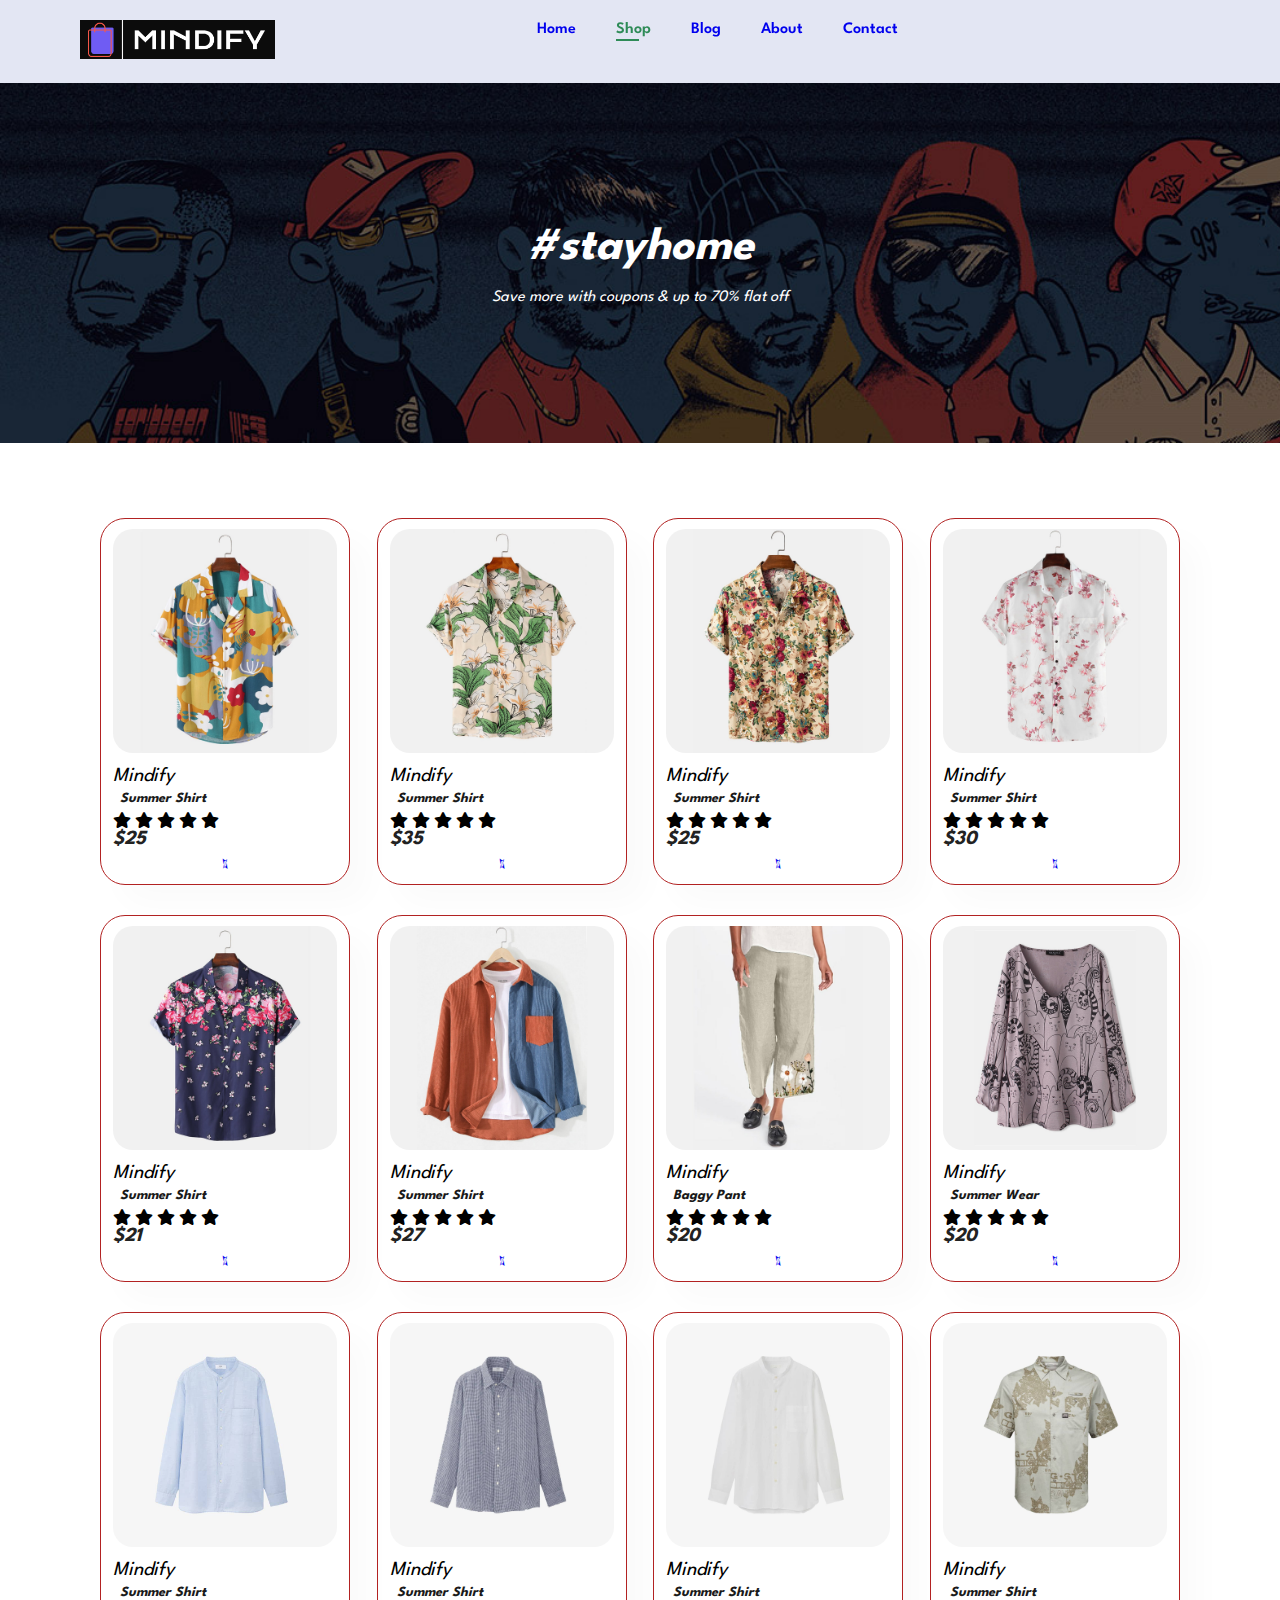
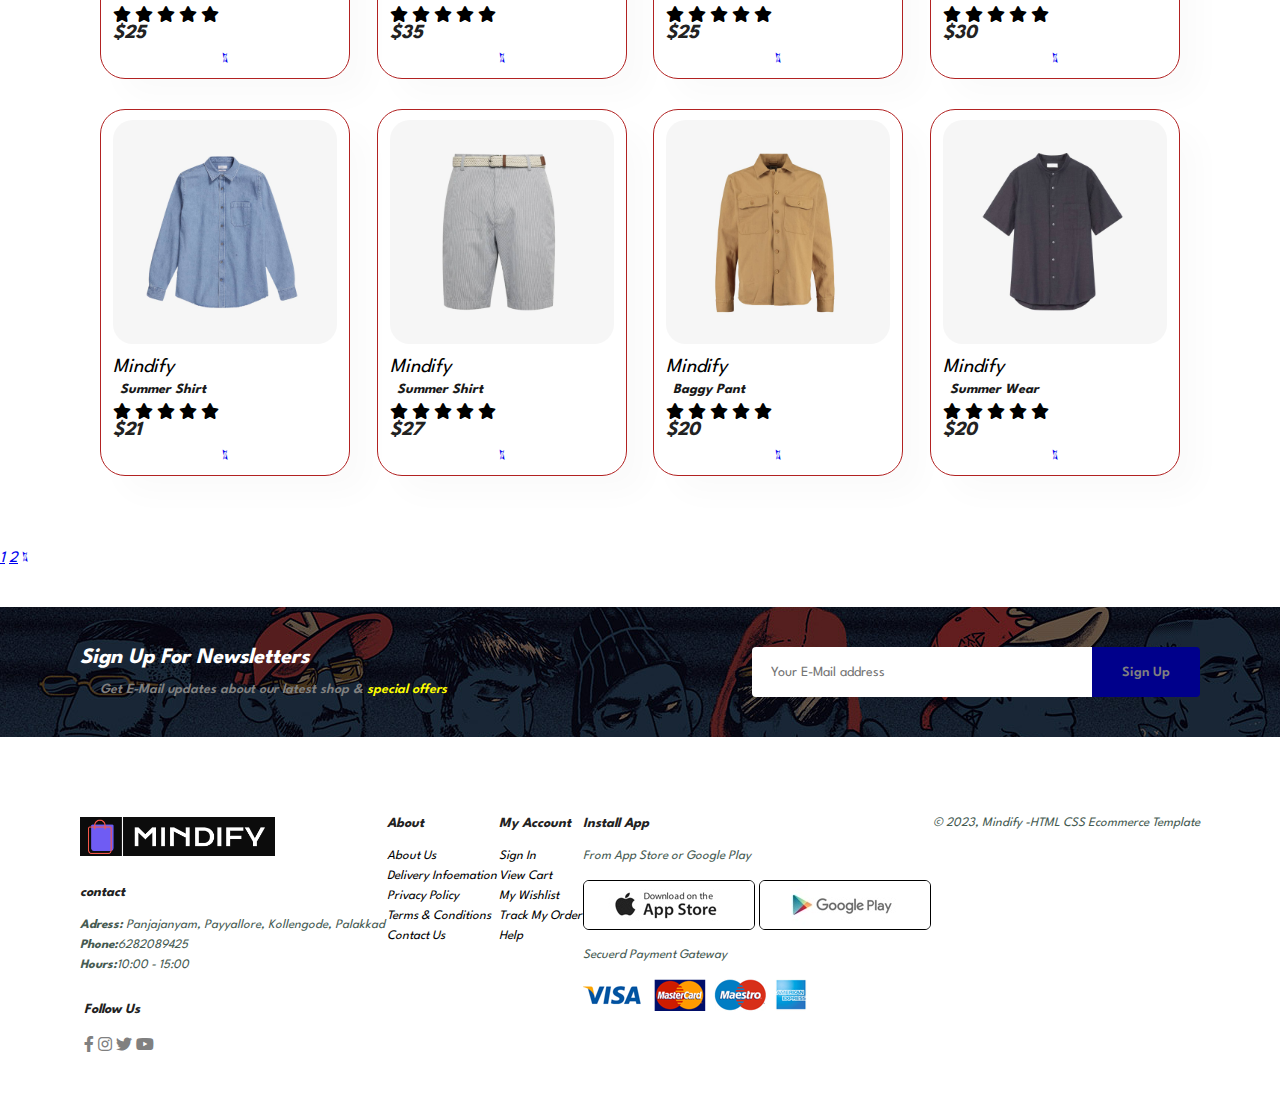
<file: shop.html>
<!DOCTYPE html>
<html lang="en"

<head>
    <meta charset="utf-8">
    <meta http-equiv="X-UA-Compatible">
    <meta name="viewport" content="width-device-width, intial-scale=1.0">
    <title>Mindy devil</title>
    <link rel="stylesheet"
    href="https://pro.fontawesome.com/releases/v5.10.0/css/all.css"/>

    <link rel="stylesheet" href="style.css">
</head>

<body>
    <section id="header">
        <a href="#"><img src="img/logo1.png" class="logo" alt=""</a>

        <div>
            <ul id="navbar">
                <li><a  href="index.html">Home</a></li>
                <li><a class="active" href="shop.html">Shop</a></li>
                <li><a href="blog.html">Blog</a></li>
                <li><a href="about.html">About</a></li>
                <li><a href="contact.html">Contact</a></li>
                <li><a href="cart.html"><i class="fa-solid fa-cart-shopping"</i></a>
                </li>
            </ul>
        </div>
    </section>

    <section id="page-header">
        
        <h2>#stayhome</h2>
        
        <p>Save more with coupons & up to 70% flat off</p>
        
    </section>
    
    <section id="product1" class="section-p1">
        
        <div class="pro-container">
            <div class="pro" onclick="window.location.href='sproduct.html'">
                <img src="img/products/f1.jpg">
                <div class="des">
                   <span>Mindify</span>
                   <h5>Summer Shirt</h5>
                   <div class="star">
                       <i class="fas fa-star"></i>
                       <i class="fas fa-star"></i>
                       <i class="fas fa-star"></i>
                       <i class="fas fa-star"></i>
                       <i class="fas fa-star"></i>
                   </div> 
                   <h4>$25</h4>
                </div>
                <a href="#"><i class="fal fa-shopping-cart"></i></a>
            </div>
            <div class="pro">
                <img src="img/products/f2.jpg">
                <div class="des">
                   <span>Mindify</span>
                   <h5>Summer Shirt</h5>
                   <div class="star">
                       <i class="fas fa-star"></i>
                       <i class="fas fa-star"></i>
                       <i class="fas fa-star"></i>
                       <i class="fas fa-star"></i>
                       <i class="fas fa-star"></i>
                   </div> 
                   <h4>$35</h4>
                </div>
                <a href="#"><i class="fal fa-shopping-cart"></i></a>
            </div>
            <div class="pro">
                <img src="img/products/f3.jpg">
                <div class="des">
                   <span>Mindify</span>
                   <h5>Summer Shirt</h5>
                   <div class="star">
                       <i class="fas fa-star"></i>
                       <i class="fas fa-star"></i>
                       <i class="fas fa-star"></i>
                       <i class="fas fa-star"></i>
                       <i class="fas fa-star"></i>
                   </div> 
                   <h4>$25</h4>
                </div>
                <a href="#"><i class="fal fa-shopping-cart"></i></a>
            </div>
            <div class="pro">
                <img src="img/products/f4.jpg">
                <div class="des">
                   <span>Mindify</span>
                   <h5>Summer Shirt</h5>
                   <div class="star">
                       <i class="fas fa-star"></i>
                       <i class="fas fa-star"></i>
                       <i class="fas fa-star"></i>
                       <i class="fas fa-star"></i>
                       <i class="fas fa-star"></i>
                   </div> 
                   <h4>$30</h4>
                </div>
                <a href="#"><i class="fal fa-shopping-cart"></i></a>
            </div>
            <div class="pro">
                <img src="img/products/f5.jpg">
                <div class="des">
                   <span>Mindify</span>
                   <h5>Summer Shirt</h5>
                   <div class="star">
                       <i class="fas fa-star"></i>
                       <i class="fas fa-star"></i>
                       <i class="fas fa-star"></i>
                       <i class="fas fa-star"></i>
                       <i class="fas fa-star"></i>
                   </div> 
                   <h4>$21</h4>
                </div>
                <a href="#"><i class="fal fa-shopping-cart"></i></a>
            </div>
            <div class="pro">
                <img src="img/products/f6.jpg">
                <div class="des">
                   <span>Mindify</span>
                   <h5>Summer Shirt</h5>
                   <div class="star">
                       <i class="fas fa-star"></i>
                       <i class="fas fa-star"></i>
                       <i class="fas fa-star"></i>
                       <i class="fas fa-star"></i>
                       <i class="fas fa-star"></i>
                   </div> 
                   <h4>$27</h4>
                </div>
                <a href="#"><i class="fal fa-shopping-cart"></i></a>
            </div>
            <div class="pro">
                <img src="img/products/f7.jpg">
                <div class="des">
                   <span>Mindify</span>
                   <h5>Baggy Pant</h5>
                   <div class="star">
                       <i class="fas fa-star"></i>
                       <i class="fas fa-star"></i>
                       <i class="fas fa-star"></i>
                       <i class="fas fa-star"></i>
                       <i class="fas fa-star"></i>
                   </div> 
                   <h4>$20</h4>
                </div>
                <a href="#"><i class="fal fa-shopping-cart"></i></a>
            </div>
            <div class="pro">
                <img src="img/products/f8.jpg">
                <div class="des">
                   <span>Mindify</span>
                   <h5>Summer Wear</h5>
                   <div class="star">
                       <i class="fas fa-star"></i>
                       <i class="fas fa-star"></i>
                       <i class="fas fa-star"></i>
                       <i class="fas fa-star"></i>
                       <i class="fas fa-star"></i>
                   </div> 
                   <h4>$20</h4>
                </div>
                <a href="#"><i class="fal fa-shopping-cart"></i></a>
            </div>
     
            <div class="pro">
                <img src="img/products/n1.jpg">
                <div class="des">
                   <span>Mindify</span>
                   <h5>Summer Shirt</h5>
                   <div class="star">
                       <i class="fas fa-star"></i>
                       <i class="fas fa-star"></i>
                       <i class="fas fa-star"></i>
                       <i class="fas fa-star"></i>
                       <i class="fas fa-star"></i>
                   </div> 
                   <h4>$25</h4>
                </div>
                <a href="#"><i class="fal fa-shopping-cart"></i></a>
            </div>
            <div class="pro">
                <img src="img/products/n2.jpg">
                <div class="des">
                   <span>Mindify</span>
                   <h5>Summer Shirt</h5>
                   <div class="star">
                       <i class="fas fa-star"></i>
                       <i class="fas fa-star"></i>
                       <i class="fas fa-star"></i>
                       <i class="fas fa-star"></i>
                       <i class="fas fa-star"></i>
                   </div> 
                   <h4>$35</h4>
                </div>
                <a href="#"><i class="fal fa-shopping-cart"></i></a>
            </div>
            <div class="pro">
                <img src="img/products/n3.jpg">
                <div class="des">
                   <span>Mindify</span>
                   <h5>Summer Shirt</h5>
                   <div class="star">
                       <i class="fas fa-star"></i>
                       <i class="fas fa-star"></i>
                       <i class="fas fa-star"></i>
                       <i class="fas fa-star"></i>
                       <i class="fas fa-star"></i>
                   </div> 
                   <h4>$25</h4>
                </div>
                <a href="#"><i class="fal fa-shopping-cart"></i></a>
            </div>
            <div class="pro">
                <img src="img/products/n4.jpg">
                <div class="des">
                   <span>Mindify</span>
                   <h5>Summer Shirt</h5>
                   <div class="star">
                       <i class="fas fa-star"></i>
                       <i class="fas fa-star"></i>
                       <i class="fas fa-star"></i>
                       <i class="fas fa-star"></i>
                       <i class="fas fa-star"></i>
                   </div> 
                   <h4>$30</h4>
                </div>
                <a href="#"><i class="fal fa-shopping-cart"></i></a>
            </div>
            <div class="pro">
                <img src="img/products/n5.jpg">
                <div class="des">
                   <span>Mindify</span>
                   <h5>Summer Shirt</h5>
                   <div class="star">
                       <i class="fas fa-star"></i>
                       <i class="fas fa-star"></i>
                       <i class="fas fa-star"></i>
                       <i class="fas fa-star"></i>
                       <i class="fas fa-star"></i>
                   </div> 
                   <h4>$21</h4>
                </div>
                <a href="#"><i class="fal fa-shopping-cart"></i></a>
            </div>
            <div class="pro">
                <img src="img/products/n6.jpg">
                <div class="des">
                   <span>Mindify</span>
                   <h5>Summer Shirt</h5>
                   <div class="star">
                       <i class="fas fa-star"></i>
                       <i class="fas fa-star"></i>
                       <i class="fas fa-star"></i>
                       <i class="fas fa-star"></i>
                       <i class="fas fa-star"></i>
                   </div> 
                   <h4>$27</h4>
                </div>
                <a href="#"><i class="fal fa-shopping-cart"></i></a>
            </div>
            <div class="pro">
                <img src="img/products/n7.jpg">
                <div class="des">
                   <span>Mindify</span>
                   <h5>Baggy Pant</h5>
                   <div class="star">
                       <i class="fas fa-star"></i>
                       <i class="fas fa-star"></i>
                       <i class="fas fa-star"></i>
                       <i class="fas fa-star"></i>
                       <i class="fas fa-star"></i>
                   </div> 
                   <h4>$20</h4>
                </div>
                <a href="#"><i class="fal fa-shopping-cart"></i></a>
            </div>
            <div class="pro">
                <img src="img/products/n8.jpg">
                <div class="des">
                   <span>Mindify</span>
                   <h5>Summer Wear</h5>
                   <div class="star">
                       <i class="fas fa-star"></i>
                       <i class="fas fa-star"></i>
                       <i class="fas fa-star"></i>
                       <i class="fas fa-star"></i>
                       <i class="fas fa-star"></i>
                   </div> 
                   <h4>$20</h4>
                </div>
                <a href="#"><i class="fal fa-shopping-cart"></i></a>
            </div>
        </div>
    </section>
    
    <section id="pagination class="section-p1">
    <a href="#">1</a>
    <a href="#">2</a>
    <a href="#"><i class="fal fa-long-arrow-alt-right"></i></a>
    </section>
    
    <section id="Newsletter" class="section-p1 section-m1">
        <div class="newstext">
            <h4>Sign Up For Newsletters</h4>
            <p>Get E-Mail updates about our latest shop &  <span>special offers</span></p>
        </div>
        <div class="Form">
            <input type="Text" placeholder="Your E-Mail address">
            <button class="normal">Sign Up</button>
        </div>
    </section>
    
    <footer class="section-p1">
        <div class="col">
            <img class="logo" src="img/logo1.png">
            <h4>contact</h4>
            <p><strong>Adress:</strong> Panjajanyam, Payyallore, Kollengode, Palakkad</p>
            <p><strong>Phone:</strong>6282089425</p>
            <p><strong>Hours:</strong>10:00 - 15:00</p>
            <div class="follow">
                <h4>Follow Us</h4>
                <div class="icon">
                    <i class="fab fa-facebook-f"></i>
                    <i class="fab fa-instagram"></i>
                    <i class="fab fa-twitter"></i>
                    <i class="fab fa-youtube"></i>
                    <i class="fab fa-pintrest-p"></i>
                </div>
            </div>
        </div>
    
        <div class="col">
            <h4>About</h4>
            <a href="#">About Us</a>
            <a href="#">Delivery Infoemation</a>
            <a href="#">Privacy Policy</a>
            <a href="#">Terms & Conditions</a>
            <a href="#">Contact Us</a>
        </div>
    
        <div class="col">
            <h4>My Account</h4>
            <a href="#">Sign In</a>
            <a href="#">View Cart</a>
            <a href="#">My Wishlist</a>
            <a href="#">Track My Order</a>
            <a href="#">Help</a>
        </div>
    
        <div class="col install">
            <h4>Install App</h4>
            <p>From App Store or Google Play</p>
            <div class="row">
                <img src="img/pay/app.jpg">
                <img src="img/pay/play.jpg">
            </div>
            <p>Secuerd Payment Gateway</p>
            <img src="img/pay/pay.png">
        </div>
    
        <div class="copy right">
            <p>© 2023, Mindify -HTML CSS Ecommerce Template</p>
        </div>
    </footer>
    
        <script src="script.js"></script>
    </body>
    
    </html>
</file>
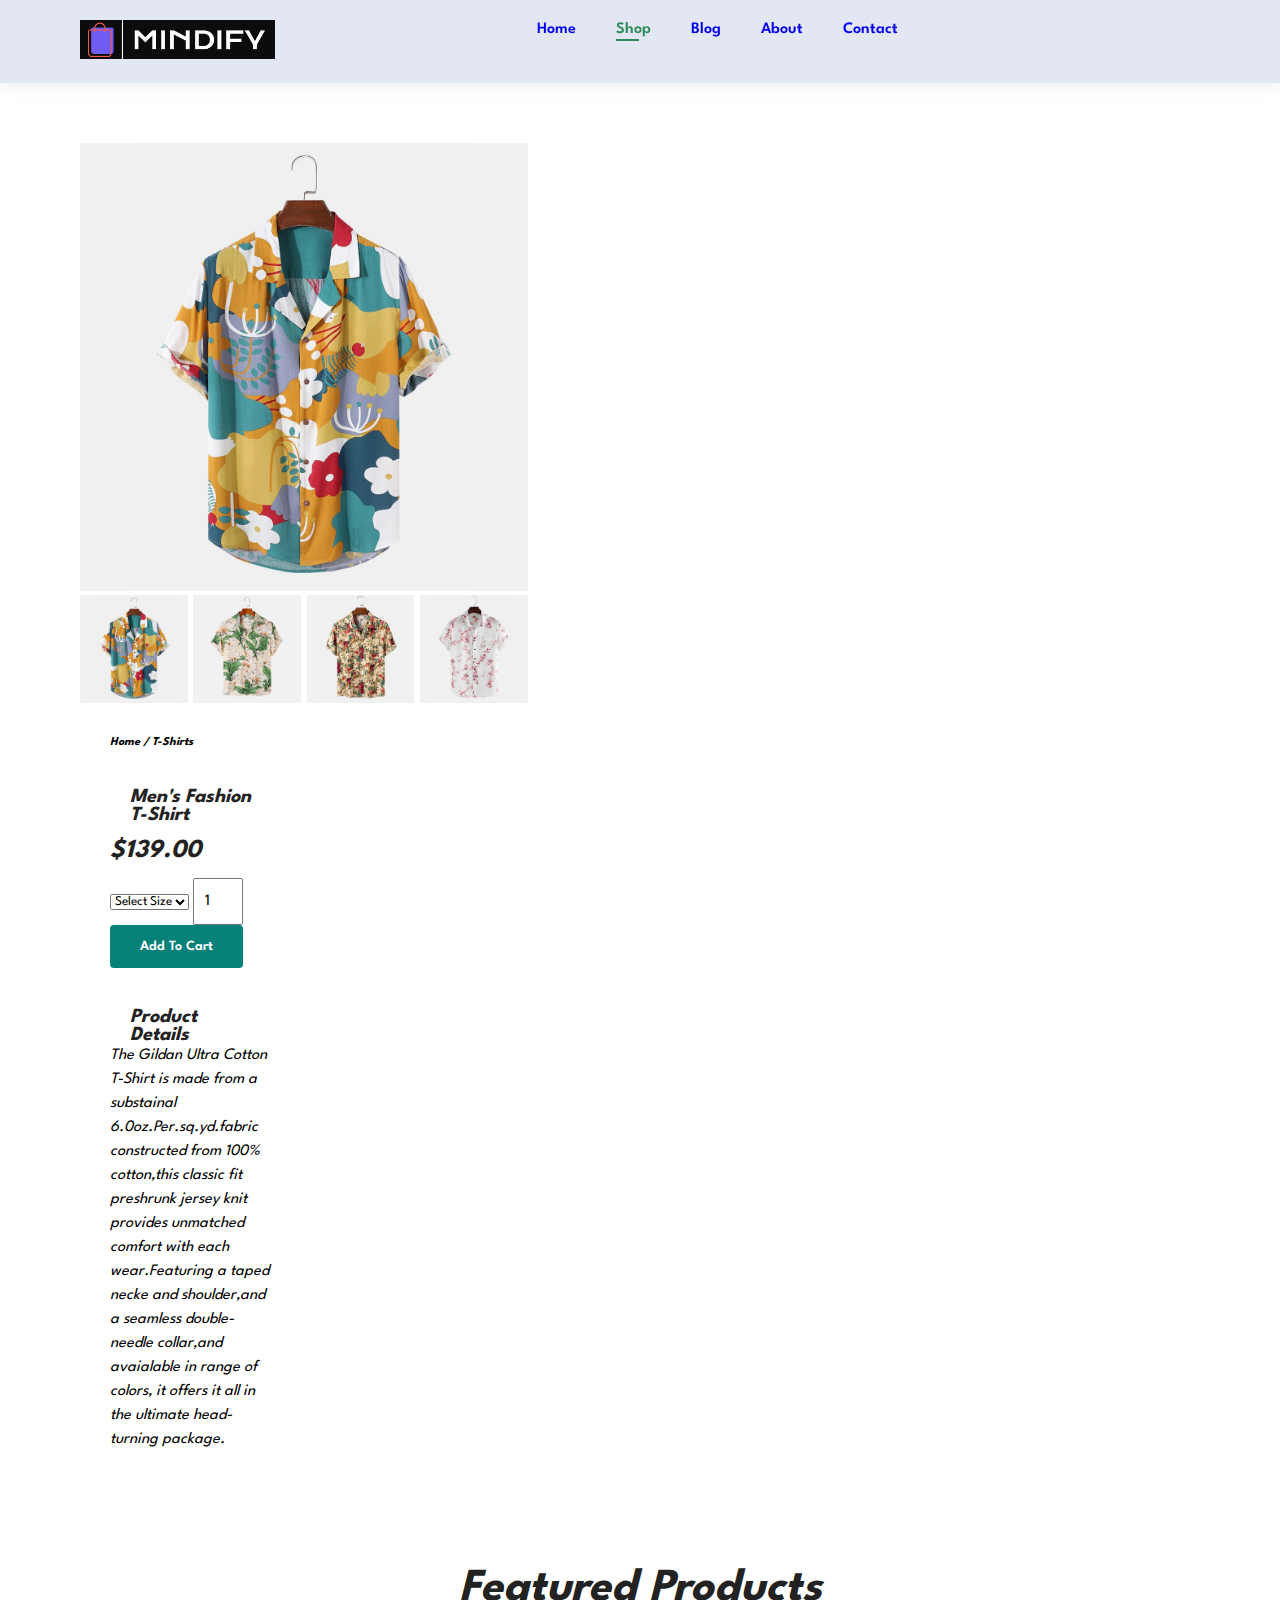
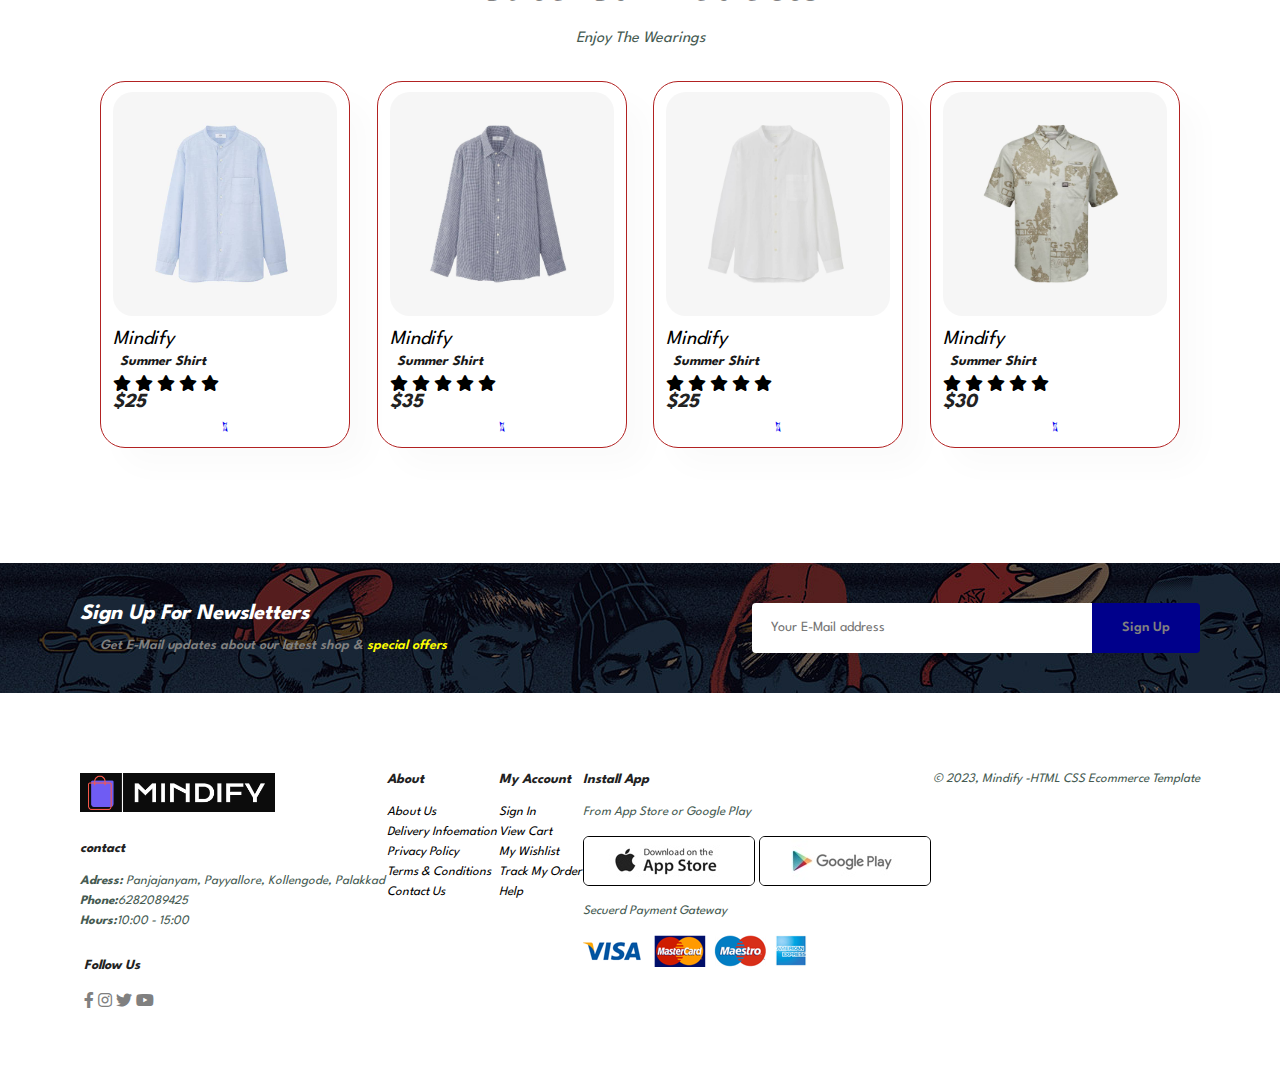
<file: sproduct.html>
<!DOCTYPE html>
<html lang="en"

<head>
    <meta charset="utf-8">
    <meta http-equiv="X-UA-Compatible">
    <meta name="viewport" content="width-device-width, intial-scale=1.0">
    <title>Mindy devil</title>
    <link rel="stylesheet"
    href="https://pro.fontawesome.com/releases/v5.10.0/css/all.css"/>

    <link rel="stylesheet" href="style.css">
</head>

<body>
    <section id="header">
        <a href="#"><img src="img/logo1.png" class="logo" alt=""</a>

        <div>
            <ul id="navbar">
                <li><a  href="index.html">Home</a></li>
                <li><a class="active" href="shop.html">Shop</a></li>
                <li><a href="blog.html">Blog</a></li>
                <li><a href="about.html">About</a></li>
                <li><a href="contact.html">Contact</a></li>
                <li><a href="cart.html"><i class="fa-solid fa-cart-shopping"</i></a>
                </li>
            </ul>
        </div>
    </section>

    <section id="prodetails" class="section-p1">
        <div class="single-pro-image">
            <img src="img/products/f1.jpg" width="100%" id="MainImg" alt="">
            <div class="small-img-group">
                <div class="small-img-col">
                    <img src="img/products/f1.jpg" width="100%" class="small-img" alt="">
                </div>
                <div class="small-img-col">
                    <img src="img/products/f2.jpg" width="100%" class="small-img" alt="">
                </div>
                <div class="small-img-col">
                    <img src="img/products/f3.jpg" width="100%" class="small-img" alt="">
                </div>
                <div class="small-img-col">
                    <img src="img/products/f4.jpg" width="100%" class="small-img" alt="">
                </div>
            </div>

            <div class="single-pro-details">
                <h6>Home / T-Shirts</h6>
                <h4>Men's Fashion T-Shirt</h4>
                <h2>$139.00</h2>
                <select>
                    <option>Select Size</option>
                    <option>XL</option>
                    <option>XXL</option>
                    <option>Small</option>
                    <option>Large</option>
                </select>
                <input type="number" value="1">
                <button class="normal">Add To Cart</button>
                <h4>Product Details</h4>
                <span>The Gildan Ultra Cotton T-Shirt is made from a substainal 6.0oz.Per.sq.yd.fabric constructed from 100% cotton,this classic fit preshrunk jersey knit provides unmatched comfort with each wear.Featuring a taped necke and shoulder,and a seamless double-needle collar,and avaialable in range of colors, it offers it all in the ultimate head-turning package.</span>
            </div>
        </div>
        
    </section>

    <section id="product1" class="section-p1">
        <h2>Featured Products</h2>
        <p>Enjoy The Wearings</p>
        <div class="pro-container">
            <div class="pro">
                <img src="img/products/n1.jpg">
                <div class="des">
                   <span>Mindify</span>
                   <h5>Summer Shirt</h5>
                   <div class="star">
                       <i class="fas fa-star"></i>
                       <i class="fas fa-star"></i>
                       <i class="fas fa-star"></i>
                       <i class="fas fa-star"></i>
                       <i class="fas fa-star"></i>
                   </div> 
                   <h4>$25</h4>
                </div>
                <a href="#"><i class="fal fa-shopping-cart"></i></a>
            </div>
            <div class="pro">
                <img src="img/products/n2.jpg">
                <div class="des">
                   <span>Mindify</span>
                   <h5>Summer Shirt</h5>
                   <div class="star">
                       <i class="fas fa-star"></i>
                       <i class="fas fa-star"></i>
                       <i class="fas fa-star"></i>
                       <i class="fas fa-star"></i>
                       <i class="fas fa-star"></i>
                   </div> 
                   <h4>$35</h4>
                </div>
                <a href="#"><i class="fal fa-shopping-cart"></i></a>
            </div>
            <div class="pro">
                <img src="img/products/n3.jpg">
                <div class="des">
                   <span>Mindify</span>
                   <h5>Summer Shirt</h5>
                   <div class="star">
                       <i class="fas fa-star"></i>
                       <i class="fas fa-star"></i>
                       <i class="fas fa-star"></i>
                       <i class="fas fa-star"></i>
                       <i class="fas fa-star"></i>
                   </div> 
                   <h4>$25</h4>
                </div>
                <a href="#"><i class="fal fa-shopping-cart"></i></a>
            </div>
            <div class="pro">
                <img src="img/products/n4.jpg">
                <div class="des">
                   <span>Mindify</span>
                   <h5>Summer Shirt</h5>
                   <div class="star">
                       <i class="fas fa-star"></i>
                       <i class="fas fa-star"></i>
                       <i class="fas fa-star"></i>
                       <i class="fas fa-star"></i>
                       <i class="fas fa-star"></i>
                   </div> 
                   <h4>$30</h4>
                </div>
                <a href="#"><i class="fal fa-shopping-cart"></i></a>
            </div>
        </div>
    </section>
    
    <section id="Newsletter" class="section-p1 section-m1">
        <div class="newstext">
            <h4>Sign Up For Newsletters</h4>
            <p>Get E-Mail updates about our latest shop &  <span>special offers</span></p>
        </div>
        <div class="Form">
            <input type="Text" placeholder="Your E-Mail address">
            <button class="normal">Sign Up</button>
        </div>
    </section>
    
    <footer class="section-p1">
        <div class="col">
            <img class="logo" src="img/logo1.png">
            <h4>contact</h4>
            <p><strong>Adress:</strong> Panjajanyam, Payyallore, Kollengode, Palakkad</p>
            <p><strong>Phone:</strong>6282089425</p>
            <p><strong>Hours:</strong>10:00 - 15:00</p>
            <div class="follow">
                <h4>Follow Us</h4>
                <div class="icon">
                    <i class="fab fa-facebook-f"></i>
                    <i class="fab fa-instagram"></i>
                    <i class="fab fa-twitter"></i>
                    <i class="fab fa-youtube"></i>
                    <i class="fab fa-pintrest-p"></i>
                </div>
            </div>
        </div>
    
        <div class="col">
            <h4>About</h4>
            <a href="#">About Us</a>
            <a href="#">Delivery Infoemation</a>
            <a href="#">Privacy Policy</a>
            <a href="#">Terms & Conditions</a>
            <a href="#">Contact Us</a>
        </div>
    
        <div class="col">
            <h4>My Account</h4>
            <a href="#">Sign In</a>
            <a href="#">View Cart</a>
            <a href="#">My Wishlist</a>
            <a href="#">Track My Order</a>
            <a href="#">Help</a>
        </div>
    
        <div class="col install">
            <h4>Install App</h4>
            <p>From App Store or Google Play</p>
            <div class="row">
                <img src="img/pay/app.jpg">
                <img src="img/pay/play.jpg">
            </div>
            <p>Secuerd Payment Gateway</p>
            <img src="img/pay/pay.png">
        </div>
    
        <div class="copy right">
            <p>© 2023, Mindify -HTML CSS Ecommerce Template</p>
        </div>
    </footer>

    <script>
        var MainImg = document.getElementById("MainImg");
        var smallimg = document.getElementsByClassName("small-img");

        smallimg[0].onclick = function(){
            MainImg.src =smallimg[0].src;
        }
        smallimg[1].onclick = function(){
            MainImg.src =smallimg[1].src;
        }
        smallimg[2].onclick = function(){
            MainImg.src =smallimg[2].src;
        }
        smallimg[3].onclick = function(){
            MainImg.src =smallimg[3].src;
        }
    </script>
    
        <script src="script.js"></script>
    </body>
    
    </html>
</file>
<file: style.css>
@import url('https://fonts.googleapis.com/css2?family=spartan:@100;200;300;400;500;600;700;800;900&display=swap');
*{
	margin: 0;
	padding: 0;
	box-sizing: border-box;
	font-family: 'spartan',sans-serif;
}

h1 {
	font-size: 50px;
	line-height: 64px;
	color: #222;
}

h2 {
	font-size: 46px;
	line-height: 54px;
	color: #222;
}

h4 {
	font-size: 20px;
	color: #222;

}
h6 {
	font-weight: 16px;
	font-size: 12px;
}

p {
	font-size: 16px;
	color: #465b52;
	margin: 15px 20px 0;
}

.section-p1 {
	padding: 40px 80px;
}

.section-m1 {
	margin: 40px 0;
}

button.normal{
	font-size: 14px;
	font-weight: 600;
	padding: 15px 30px;
	color: black;
	background-color: #fff;
	border-radius: 4px;
	cursor: pointer;
	border: none;
	outline: none;
	transition: 0.2s;
}

button.white {
	font-size: 13px;
	font-weight: 600;
	padding: 11px 18px;
	color: white;
	background-color: transparent;
	cursor: pointer;
	border: 1px solid;
	outline: none;
	transition: 0.2s;
}

body {
	width: 100%;
}


 /* Header start */

 #header{
 	display: flex;
 	align-items: center;
 	justify-content: space-between;
 	padding: 20px 80px;
 	background: #E3E6F3;
 	box-shadow: 0 5px 15px rgb(0, 0, 0, 0.06);
 	z-index: 999;
 	position: sticky;
 	top: 0;
 	left: 0;
 }

 #navbar{
 	display: flex;
 	align-items: center;
 	justify-content: center;
 }

  #navbar li{
  	list-style: none;
  	padding: 0 20px;
  	position: relative;
  	font-weight: 600;
  	color: #1a1a1a;
  	transition: 0.3s ease;

  }

   #navbar li a{
   	text-decoration: none;
   	font-size: 16px;
   }

      #navbar li a:hover,
            #navbar li a.active {
      	color: #2e8b57;
      }

#navbar li a.active::after,
#navbar li a:hover::after{
content: "";
width: 30%;
height: 2px;
background: #2e8b57;
position: absolute;
bottom: -4px;
left: 20px;
}

#mobile{
	display: none;
	align-items: center;
}


  /* Home Page */
  #hero{
  	background-image: url("img./hero4.png");
  	height: 90vh;
  	width: 100%;
  	background-size: cover;
  	background-position: top 25% right 0;
  	padding: 0 80px;
  	display: flex;
  	flex-direction: column;
  	align-items: flex-start;
  	justify-content: center;
  }
#hero h4{
	padding-bottom:15px;
}
#hero h1{
	color: #088178;
}
#hero button{
	background-image: url("img/button.png");
	background-color: transparent;
	color: #088178;
	border: 0;
	padding: 14px 80px 14px 65px;
	background-repeat: no-repeat;
	cursor: pointer;
	font-weight: 700;
	font-size: 15px;
}

#feature{
	display: flex;
	align-items: center;
	justify-content: space-between;
	flex-wrap: wrap;
}

#feature .fe-box{
	width: 180px;
	text-align: center;
	padding: 25px 15px;
	box-shadow: 20px 20px 34px rgba(0, 0, 0, 0.03);
	border: 1px solid #cce7d0;
	border-radius: 4px;
	margin: 15px 0;
}

#feature .fe-box:hover{
	box-shadow: 10px 10px 54px rgba(70, 62, 221, 0.1);
}
#feature .fe-box .fe-box img{
	width: 100%;
	margin-bottom: 10px;
}

#feature .fe-box h6{
	display: inline-block;
	padding: 9px 8px 6px 8px;
	line-height: 1;
	border-radius: 4px;
	color: #088178;
	background-color: darksalmon;
}

#feature .fe-box:nth-child(2) h6 {
	background-color: black;
}
#feature .fe-box:nth-child(3) h6 {
	background-color: greenyellow;
}
#feature .fe-box:nth-child(4) h6 {
	background-color: cornflowerblue;
}
#feature .fe-box:nth-child(5) h6 {
	background-color: tomato;
}
#feature .fe-box:nth-child(6) h6 {
	background-color: pink;
}

#product1{
	text-align: center;

}

#product1 .pro-container{
	display: flex;
	justify-content: space-between;
	padding: 20px;
	flex-wrap: wrap;
}

#product1 .pro{
	width: 23%;
	min-width: 250px;
	padding: 10px 12px;
	border: 1px solid firebrick;
	border-radius: 25px;
	cursor: pointer;
	box-shadow: 20px 20px 30px rgba(0, 0, 0, 0.02);
	margin: 15px 0;
	transition: 0.2s ease;
}

#product1 .pro:hover{
	box-shadow: 20px 20px 30px rgba(0, 0, 0, 0.06);
}

#product1 .pro img{
	width: 100%;
	border-radius: 20px;
}

#product1 .pro .des{
	text-align: start;
	padding: 10px 0;
}

#product1 .pro .des span{
	color: black;
	font-size: 20px;
}

#product1 .pro .des h5{
	padding: 7px;
	color: #1a1a1a;
	font-size: 14px;
}

#banner{
	display: flex;
	flex-direction: column;
	justify-content: center;
	align-items: center;
	text-align: center;
	background-image: url("img/banner/b2.jpg");
	width: 100%;
	height: 40vh;
	background-size: cover;
	background-position: center;
}

#banner h4{
	color: #fff;
	font-size: 16px;
}

#banner h2{
	color: #fff;
	font-size: 30px;
	padding: 10px 0;
}

#banner h2 span{
	color: darkred;
	
}

#banner button:hover{
	background: lightgreen;
	color: #fff;
}

#sm-banner{
	display: flex;
	justify-content: space-between;
	flex-wrap: wrap;
}

#sm-banner .banner-box {
	display: flex;
	flex-direction: column;
	justify-content: center;
	align-items: flex-start;
	background-image: url("img/banner/b17.jpg");
	min-width: 580px;
	height: 50vh;
	background-size: cover;
	background-position: center;
	padding: 30px;
}

#sm-banner .banner-box2{
	background-image: url("img/banner/b10.jpg");
}

#sm-banner h4{
	color: #fff;
	font-size: 20px;
	font-weight: 300;
}
#sm-banner h2{
	color: #fff;
	font-size: 28px;
	font-weight: 800;
}
#sm-banner span{
	color: #fff;
	font-size: 14px;
	font-weight: 500;
	padding-bottom: 15px;
}

#sm-banner .banner-box:hover button{
	background: magenta;
	border: 1px solid magenta;
}

#banner3{
	display: flex;
	justify-content: space-between;
	flex-wrap: wrap;
	padding: 0 80px;
}

#banner3 .banner-box {
	display: flex;
	flex-direction: column;
	justify-content: center;
	align-items: flex-start;
	background-image: url("img/banner/b7.jpg");
	min-width: 30%;
	height: 30vh;
	background-size: cover;
	background-position: center;
	padding: 20px;
	margin-bottom: 20px;
}

#banner3 .banner-box2{
	background-image: url("img/banner/b4.jpg");
}

#banner3 .banner-box3{
	background-image: url("img/banner/b18.jpg");
}

#banner3 h2{
	color: #fff;
	font-weight: 900;
	font-size: 22px;
}

#banner3 h3{
	color: light red;
	font-weight: 800;
	font-size: 15px;
}

#Newsletter{
	display: flex;
	justify-content: space-between;
	flex-wrap: wrap;
	align-items: center;
	background-image: url("img/banner/b1.jpg");
	background-repeat: no-repeat;
	background-position: 20% 30%;
	background-position: #041e42;
}

#Newsletter h4{
	font-size: 22px;
	font-weight: 700;
	color: #fff;
}

#Newsletter p {
	font-size: 14px;
	font-weight: 600;
	color: grey;
}

#Newsletter p span{
	color: yellow;
}

#Newsletter .Form{
	display: flex;
	width: 40%;
}

#Newsletter input{
	height: 3.125rem;
	padding: 0 1.25em;
	font-size: 14px;
	width: 100%;
	border: 1px solid transparent;
	border-radius: 4px;
	outline: none;
	border-top-right-radius: 0;
	border-bottom-right-radius: 0;
}

#Newsletter button{
	background-color: darkblue;
	color: grey;
	white-space: nowrap;
	border-top-left-radius: 0;
	border-bottom-left-radius: 0;
}

footer {
	display: flex;
	flex-wrap: wrap;
	justify-content: space-between;
}

footer .col {
	display: flex;
	flex-direction: column;
	align-items: flex-start;
	margin-bottom: 20px;
}

footer .logo {
	margin-bottom: 30px;
}

footer h4{
	font-size: 14px;
	padding-bottom: 20px;
}

footer p{
	font-size: 13px;
	margin: 0 0 8px 0;
}

footer a {
	font-size: 13px;
	text-decoration: none;
	color: black;
	margin-bottom: 10px;
	margin: 0 0 8px 0;
}

footer .follow{
margin-top: 20px;
}

footer .follow{
color: grey;
padding: 4px;
cursor: pointer;
}

footer .install .row img{
	border: 1px solid;
	border-radius: 6px;
}

footer .install img{
	margin: 10px 0 15px 0;
}

footer .follow i:hover,
footer a:hover{
	color: deepskyblue;
}

footer .copy right {
	width: 100%;
	text-align: center;
}




  /* Shop Page */
  #page-header {
	background-image: url("img/banner/b1.jpg");
	width: 100%;
	height: 40vh;
	background-size: cover;
	display: flex;
	justify-content: center;
	text-align: center;
	flex-direction: column;
	padding: 14px;
  }

#page-header h2,
#page-header p{
	color: #fff;
}

#pagination {
	text-align: center;
}

#pagination a{
	text-decoration: none;
	background-color: #088178;
	padding: 15px 20px;
	border-radius: 4px;
	color: #fff;
	font-weight: 600;
}

#pagination a i{
	font-size: 16px;
	font-weight: 600;
}


  /* Single Product */

#prodetails{
	display: flex;
	margin-top: 20px;
}


#prodetails .single-pro-image{
	width: 40%;
	margin-right: 50px;
}

.small-img-group {
	display: flex;
	justify-content: space-between;
}

.small-img-col{
	flex-basis: 24%;
	cursor: pointer;
}

#prodetails .single-pro-details {
	width: 50%;
	padding: 30px;
}

#prodetails .single-pro-details h4 {
	padding: 40px 20px 0;
}

#prodetails .single-pro-details h2 {
	font-size: 26px;
}

#prodetails .single-pro-details h2 select {
	display: block;
	padding: 5px 10px;
	margin-bottom: 10px;
}

#prodetails .single-pro-details input {
	width: 50px;
	height: 47px;
	padding-left: 10px;
	font-size: 16px;
	margin-right: 10px;
}

#prodetails .single-pro-details input:focus{
	outline: none;
}

#prodetails .single-pro-details button{
	background-color: #088178;
	color: #fff;
}

#prodetails .single-pro-details span{
	line-height: 24px;
}



  /*Blog Page */


  /*About Page */

  /* Start Media Query */

  @media (max-width:799px) {
	#navbar {
		display: flex;
		flex-direction: column;
		align-items: flex-start;
		justify-content: flex-start;
		position: fixed;
		top: 0;
		right: -300px;
		height: 100vh;
		width: 300px;
		background-color: #E3E6F3;
		box-shadow: 0 40px 60px rgba(0, 0, 0, 0.01);
		padding: 80px 0 0 10px;
		transition: 0.3s;
	}
  }

  #navbar.active{
	right: 0px;
  }

  #navbar li{
	margin-bottom: 25px;
  }

  #mobile{
	display: flex;
	align-items: center;
}
#mobile i{
	color: black;
	font-size: 24px;
	padding-left: 20px;
}

#close{
	position: absolute;
	top: 30px;
	left: 30px;
	color: #1a1a1a;
	font-size: 24px;
}
</file>
